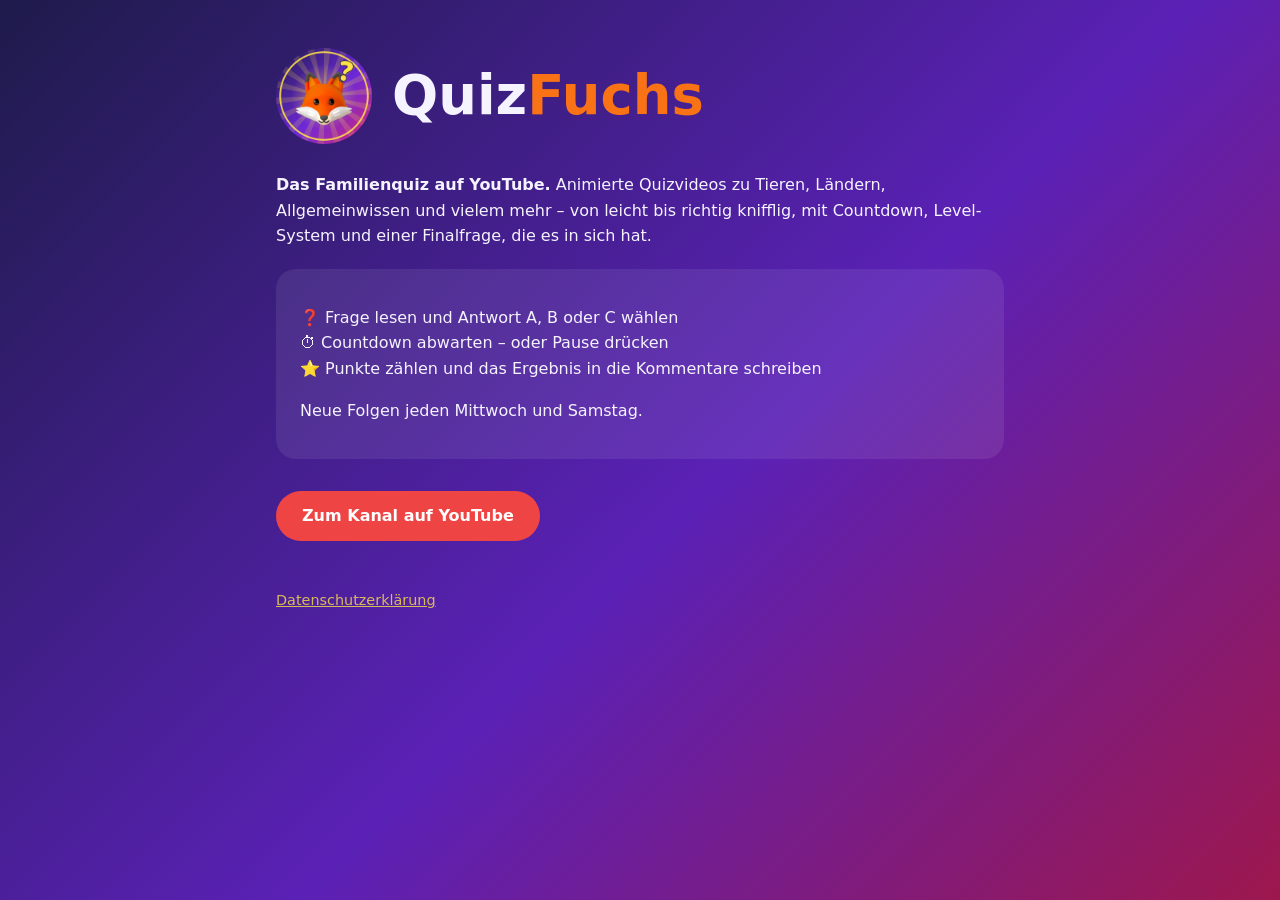
<file: index.html>
<!doctype html>
<html lang="de">
<head>
<meta charset="utf-8">
<meta name="viewport" content="width=device-width, initial-scale=1">
<title>QuizFuchs – Das Familienquiz</title>
<meta name="description" content="QuizFuchs: animierte Quizvideos für die ganze Familie auf YouTube.">
<link rel="icon" href="favicon.png">
<link rel="stylesheet" href="stil.css">
</head>
<body>
<main>
  <div class="kopf">
    <img src="fuchs.png" alt="QuizFuchs-Maskottchen">
    <h1>Quiz<span>Fuchs</span></h1>
  </div>
  <p><strong>Das Familienquiz auf YouTube.</strong> Animierte Quizvideos zu Tieren, Ländern, Allgemeinwissen
    und vielem mehr – von leicht bis richtig knifflig, mit Countdown, Level-System und einer Finalfrage,
    die es in sich hat.</p>
  <div class="karte">
    <p>❓ Frage lesen und Antwort A, B oder C wählen<br>
       ⏱ Countdown abwarten – oder Pause drücken<br>
       ⭐ Punkte zählen und das Ergebnis in die Kommentare schreiben</p>
    <p>Neue Folgen jeden Mittwoch und Samstag.</p>
  </div>
  <a class="knopf" href="https://www.youtube.com/@Quiz_Fuchs">Zum Kanal auf YouTube</a>
  <footer>
    <a href="datenschutz.html">Datenschutzerklärung</a>
  </footer>
</main>
</body>
</html>
</file>
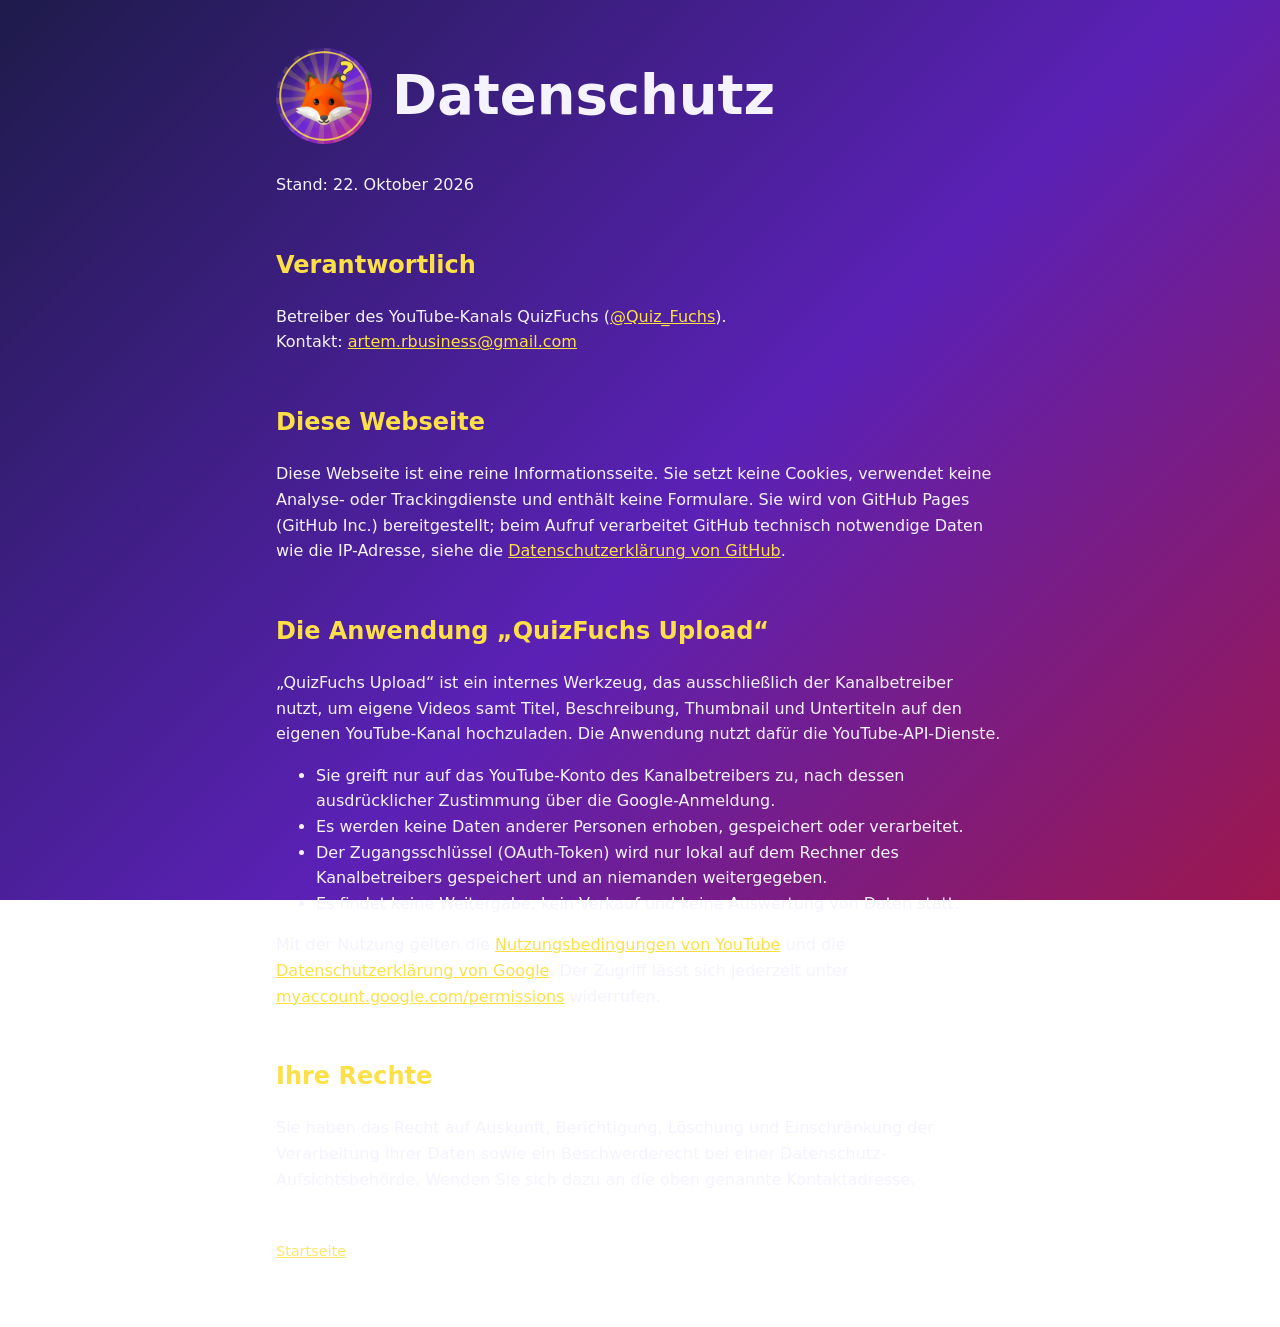
<file: datenschutz.html>
<!doctype html>
<html lang="de">
<head>
<meta charset="utf-8">
<meta name="viewport" content="width=device-width, initial-scale=1">
<title>Datenschutzerklärung – QuizFuchs</title>
<link rel="icon" href="favicon.png">
<link rel="stylesheet" href="stil.css">
</head>
<body>
<main>
  <div class="kopf">
    <img src="fuchs.png" alt="QuizFuchs-Maskottchen">
    <h1>Datenschutz</h1>
  </div>
  <p>Stand: 22. Oktober 2026</p>

  <h2>Verantwortlich</h2>
  <p>Betreiber des YouTube-Kanals QuizFuchs (<a href="https://www.youtube.com/@Quiz_Fuchs">@Quiz_Fuchs</a>).<br>
    Kontakt: <a href="mailto:artem.rbusiness@gmail.com">artem.rbusiness@gmail.com</a></p>

  <h2>Diese Webseite</h2>
  <p>Diese Webseite ist eine reine Informationsseite. Sie setzt keine Cookies, verwendet keine Analyse- oder
    Trackingdienste und enthält keine Formulare. Sie wird von GitHub Pages (GitHub Inc.) bereitgestellt; beim
    Aufruf verarbeitet GitHub technisch notwendige Daten wie die IP-Adresse, siehe die
    <a href="https://docs.github.com/de/site-policy/privacy-policies/github-general-privacy-statement">Datenschutzerklärung von GitHub</a>.</p>

  <h2>Die Anwendung „QuizFuchs Upload“</h2>
  <p>„QuizFuchs Upload“ ist ein internes Werkzeug, das ausschließlich der Kanalbetreiber nutzt, um eigene
    Videos samt Titel, Beschreibung, Thumbnail und Untertiteln auf den eigenen YouTube-Kanal hochzuladen.
    Die Anwendung nutzt dafür die YouTube-API-Dienste.</p>
  <ul>
    <li>Sie greift nur auf das YouTube-Konto des Kanalbetreibers zu, nach dessen ausdrücklicher Zustimmung
      über die Google-Anmeldung.</li>
    <li>Es werden keine Daten anderer Personen erhoben, gespeichert oder verarbeitet.</li>
    <li>Der Zugangsschlüssel (OAuth-Token) wird nur lokal auf dem Rechner des Kanalbetreibers gespeichert und
      an niemanden weitergegeben.</li>
    <li>Es findet keine Weitergabe, kein Verkauf und keine Auswertung von Daten statt.</li>
  </ul>
  <p>Mit der Nutzung gelten die <a href="https://www.youtube.com/t/terms">Nutzungsbedingungen von YouTube</a> und die
    <a href="https://policies.google.com/privacy">Datenschutzerklärung von Google</a>. Der Zugriff lässt sich
    jederzeit unter <a href="https://myaccount.google.com/permissions">myaccount.google.com/permissions</a> widerrufen.</p>

  <h2>Ihre Rechte</h2>
  <p>Sie haben das Recht auf Auskunft, Berichtigung, Löschung und Einschränkung der Verarbeitung Ihrer Daten
    sowie ein Beschwerderecht bei einer Datenschutz-Aufsichtsbehörde. Wenden Sie sich dazu an die oben genannte
    Kontaktadresse.</p>

  <footer>
    <a href="index.html">Startseite</a>
  </footer>
</main>
</body>
</html>
</file>
<file: stil.css>
:root { --ink: #1e1b4b; --gelb: #fde047; --orange: #f97316; --text: #f5f3ff; }
* { box-sizing: border-box; }
body {
  margin: 0; min-height: 100vh; color: var(--text);
  font-family: "Nunito", system-ui, -apple-system, "Segoe UI", sans-serif; line-height: 1.6;
  background: linear-gradient(135deg, #1e1b4b 0%, #5b21b6 55%, #9d174d 100%) fixed;
}
main { max-width: 760px; margin: 0 auto; padding: 48px 16px 64px; }
.kopf { display: flex; align-items: center; gap: 20px; margin-bottom: 28px; }
.kopf img { width: 96px; height: 96px; border-radius: 50%; flex: none; }
h1 { margin: 0; font-size: clamp(2.2rem, 7vw, 3.4rem); font-weight: 900; line-height: 1; }
h1 span { color: var(--orange); }
h2 { margin-top: 2em; color: var(--gelb); }
a { color: var(--gelb); }
.knopf { display: inline-block; margin-top: 12px; padding: 12px 26px; border-radius: 40px; background: #ef4444;
         color: #fff; font-weight: 800; text-decoration: none; }
.karte { background: rgba(255, 255, 255, 0.08); border-radius: 20px; padding: 20px 24px; margin: 20px 0; }
footer { margin-top: 48px; font-size: 0.9rem; opacity: 0.8; }
footer a { margin-right: 16px; }
</file>
